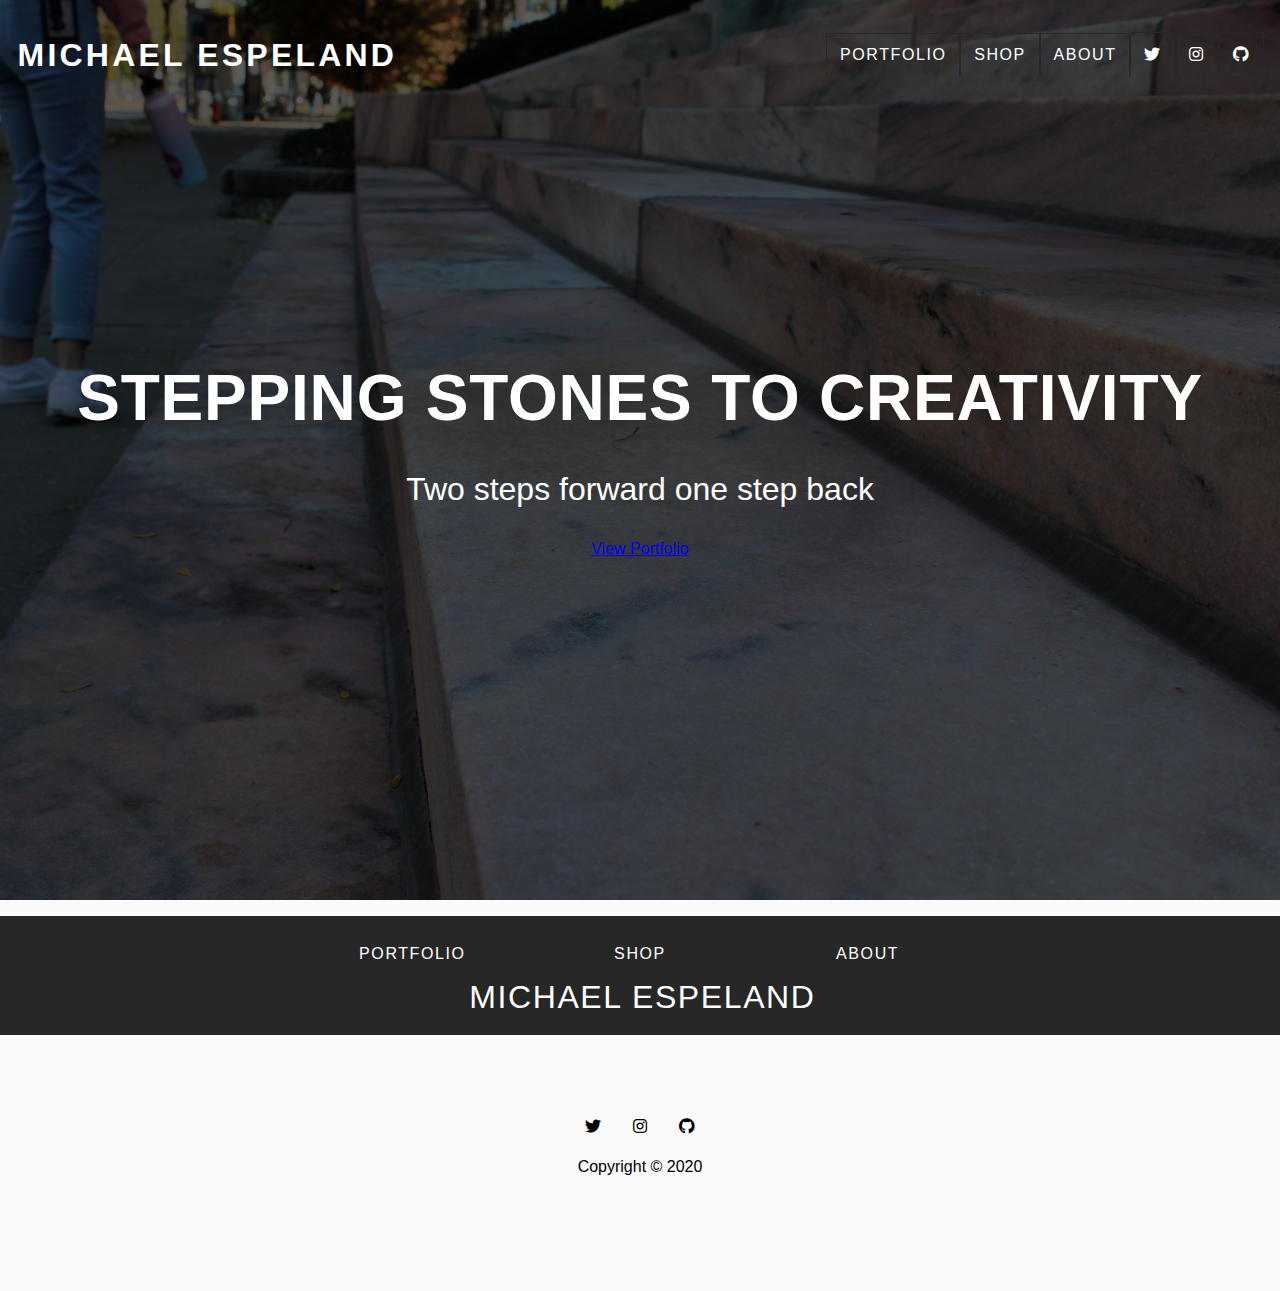
<file: index.html>
<!DOCTYPE html>
<html lang="en">
  <head>
    <meta charset="UTF-8" />
    <meta name="viewport" content="width=device-width, initial-scale=1.0" />
    <link rel="stylesheet" href="css/styles.css" />
    <link rel="stylesheet" href="css/glightbox.min.css" />
    <link rel="stylesheet" href="css/all.min.css" />
    <title>Document</title>
  </head>
  <body class="hero-image-box">
    <header class="hero-box">
      <section class="hero-image-box">
        <img
          src="img/michael-espeland-stairs-college-campus.jpg"
          alt="Picture of red stairs leading to library"
          class="hero-img"
        />
      </section>

      <nav class="nav-bar hero-nav">
        <h1 class="logo"><a href="index.html">Michael Espeland</a></h1>
        <ul class="nav-menu">
          <li class="nav-item"><a href="portfolio.html">Portfolio</a></li>
          <li class="nav-item"><a href="shop.html">Shop</a></li>
          <li class="nav-item"><a href="about.html">About</a></li>
          <li class="nav-item social-nav-item">
            <a href="https://twitter.com/nagu_nak" aria-label="link to twitter"
              ><i class="fab fa-twitter" aria-hidden="true"></i
            ></a>
          </li>
          <li class="nav-item social-nav-item">
            <a
              href="https://instagram.com/nagu_art"
              aria-label="link to instagram"
              ><i class="fab fa-instagram" aria-hidden="true"></i
            ></a>
          </li>
          <li class="nav-item social-nav-item">
            <a
              href="https://github.com/Michael22335"
              aria-label="link to twitter"
              ><i class="fab fa-github" aria-hidden="true"></i
            ></a>
          </li>
        </ul>
      </nav>
      <section class="hero-text-box">
        <h1 class="hero-heading">Stepping stones to creativity</h1>
        <p class="hero-text">Two steps forward one step back</p>
        <p><a href="portfolio.html"><buttonclass="hero-button">View Portfolio</button></a></p>
      </section>
    </header>


    
    <footer>
      <nav class="nav-bar footer-nav">
        <ul class="nav-menu">
          <li class="nav-item"><a href="portfolio.html">Portfolio</a></li>
          <li class="nav-item"><a href="shop.html">Shop</a></li>
          <li class="nav-item"><a href="about.html">About</a></li>
          <li class="nav-item logo footer-logo">
            <a href="index.html">Michael Espeland</a>
          </li>
        </ul>
      </nav>
      <section class="footer-social">
        <a href="https://twitter.com/nagu_nak" aria-label="link to twitter"
          ><i class="fab fa-twitter" aria-hidden="true"></i
        ></a>

        <a href="https://instagram.com/nagu_art" aria-label="link to instagram"
          ><i class="fab fa-instagram" aria-hidden="true"></i
        ></a>

        <a href="https://github.com/Michael22335" aria-label="link to twitter"
          ><i class="fab fa-github" aria-hidden="true"></i
        ></a>
      </section>
      <p class="footer-copyright">Copyright &copy; 2020</p>

    </footer>
  </body>
</html>
</file>
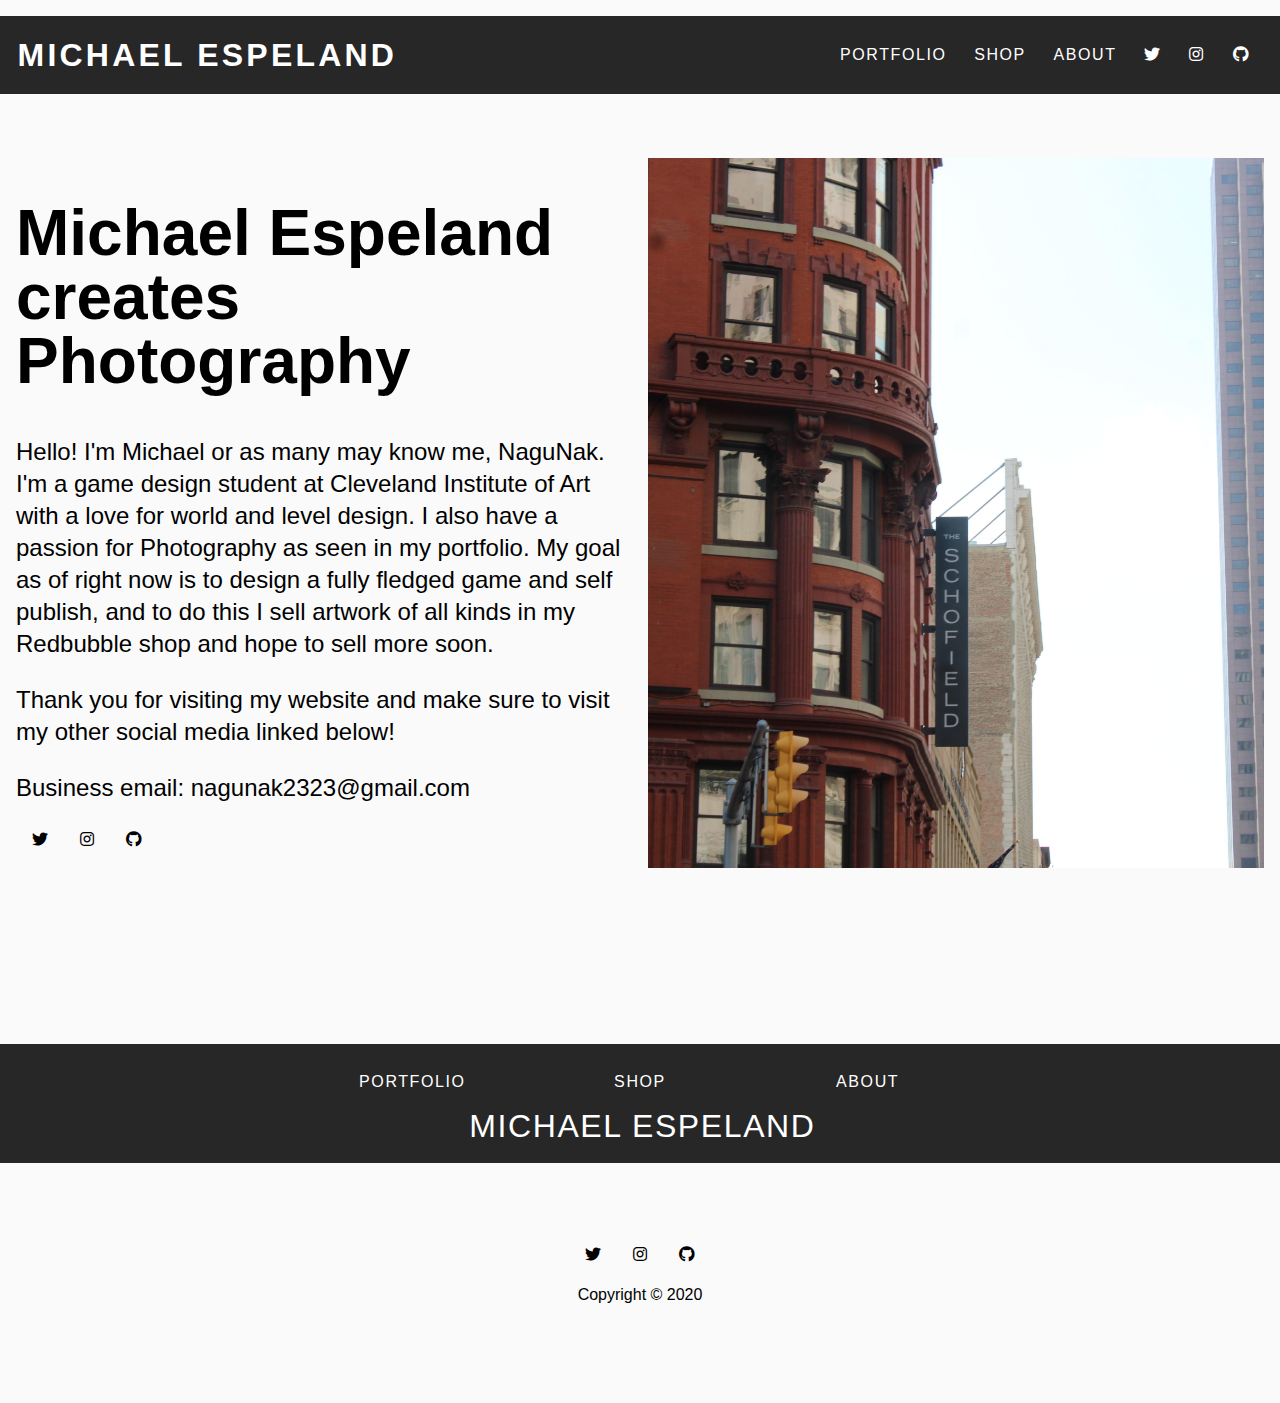
<file: about.html>
<!DOCTYPE html>
<html lang="en">
  <head>
    <meta charset="UTF-8" />
    <meta name="viewport" content="width=device-width, initial-scale=1.0" />
    <link rel="stylesheet" href="css/styles.css" />
    <link rel="stylesheet" href="css/glightbox.min.css" />
    <link rel="stylesheet" href="css/all.min.css" />
    <title>About</title>
  </head>
  <body>
    <header>
      <nav class="nav-bar">
        <h1 class="logo"><a href="index.html">Michael Espeland</a></h1>
        <ul class="nav-menu">
          <li class="nav-item"><a href="portfolio.html">Portfolio</a></li>
          <li class="nav-item"><a href="shop.html">Shop</a></li>
          <li class="nav-item"><a href="about.html">About</a></li>
          <li class="nav-item social-nav-item">
            <a href="https://twitter.com/nagu_nak" aria-label="link to twitter"
              ><i class="fab fa-twitter" aria-hidden="true"></i
            ></a>
          </li>
          <li class="nav-item social-nav-item">
            <a
              href="https://instagram.com/nagu_art"
              aria-label="link to instagram"
              ><i class="fab fa-instagram" aria-hidden="true"></i
            ></a>
          </li>
          <li class="nav-item social-nav-item">
            <a
              href="https://github.com/Michael22335"
              aria-label="link to twitter"
              ><i class="fab fa-github" aria-hidden="true"></i
            ></a>
          </li>
        </ul>
      </nav>


    <main class="about-page">
      <section class="about-text">
        <h1>Michael Espeland creates Photography</h1>
        <p>
          Hello! I'm Michael or as many may know me, NaguNak. I'm a game design student at Cleveland Institute of Art with a love for world and level design. I also have a passion for Photography as seen in my portfolio. My goal as of right now is to design a fully fledged game and self publish, and to do this I sell artwork of all kinds in my Redbubble shop and hope to sell more soon.
        </p>
        <p>
          Thank you for visiting my website and make sure to visit my other social media linked below!
        </p>
        <p>Business email: nagunak2323@gmail.com</p>

        <section class="about-social">
          <a href="https://twitter.com/nagu_nak" aria-label="link to twitter"
            ><i class="fab fa-twitter" aria-hidden="true"></i
          ></a>

          <a
            href="https://instagram.com/nagu_art"
            aria-label="link to instagram"
            ><i class="fab fa-instagram" aria-hidden="true"></i
          ></a>

          <a href="https://github.com/Michael22335" aria-label="link to twitter"
            ><i class="fab fa-github" aria-hidden="true"></i
          ></a>
        </section>
      </section>
      <section class="about-image">
        <img src="img/michael-espeland-cleveland-city.jpg" alt="Amatuer photo" />
      </section>
    </main>

    <footer>
      <nav class="nav-bar footer-nav">
        <ul class="nav-menu">
          <li class="nav-item"><a href="portfolio.html">Portfolio</a></li>
          <li class="nav-item"><a href="shop.html">Shop</a></li>
          <li class="nav-item"><a href="about.html">About</a></li>
          <li class="nav-item logo footer-logo">
            <a href="index.html">Michael Espeland</a>
          </li>
        </ul>
      </nav>
      <section class="footer-social">
        <a href="https://twitter.com/nagu_nak" aria-label="link to twitter"
          ><i class="fab fa-twitter" aria-hidden="true"></i
        ></a>

        <a href="https://instagram.com/nagu_art" aria-label="link to instagram"
          ><i class="fab fa-instagram" aria-hidden="true"></i
        ></a>

        <a href="https://github.com/Michael22335" aria-label="link to twitter"
          ><i class="fab fa-github" aria-hidden="true"></i
        ></a>
      </section>
      <p class="footer-copyright">Copyright &copy; 2020</p>
    </footer>
  </body>
</html>
</file>
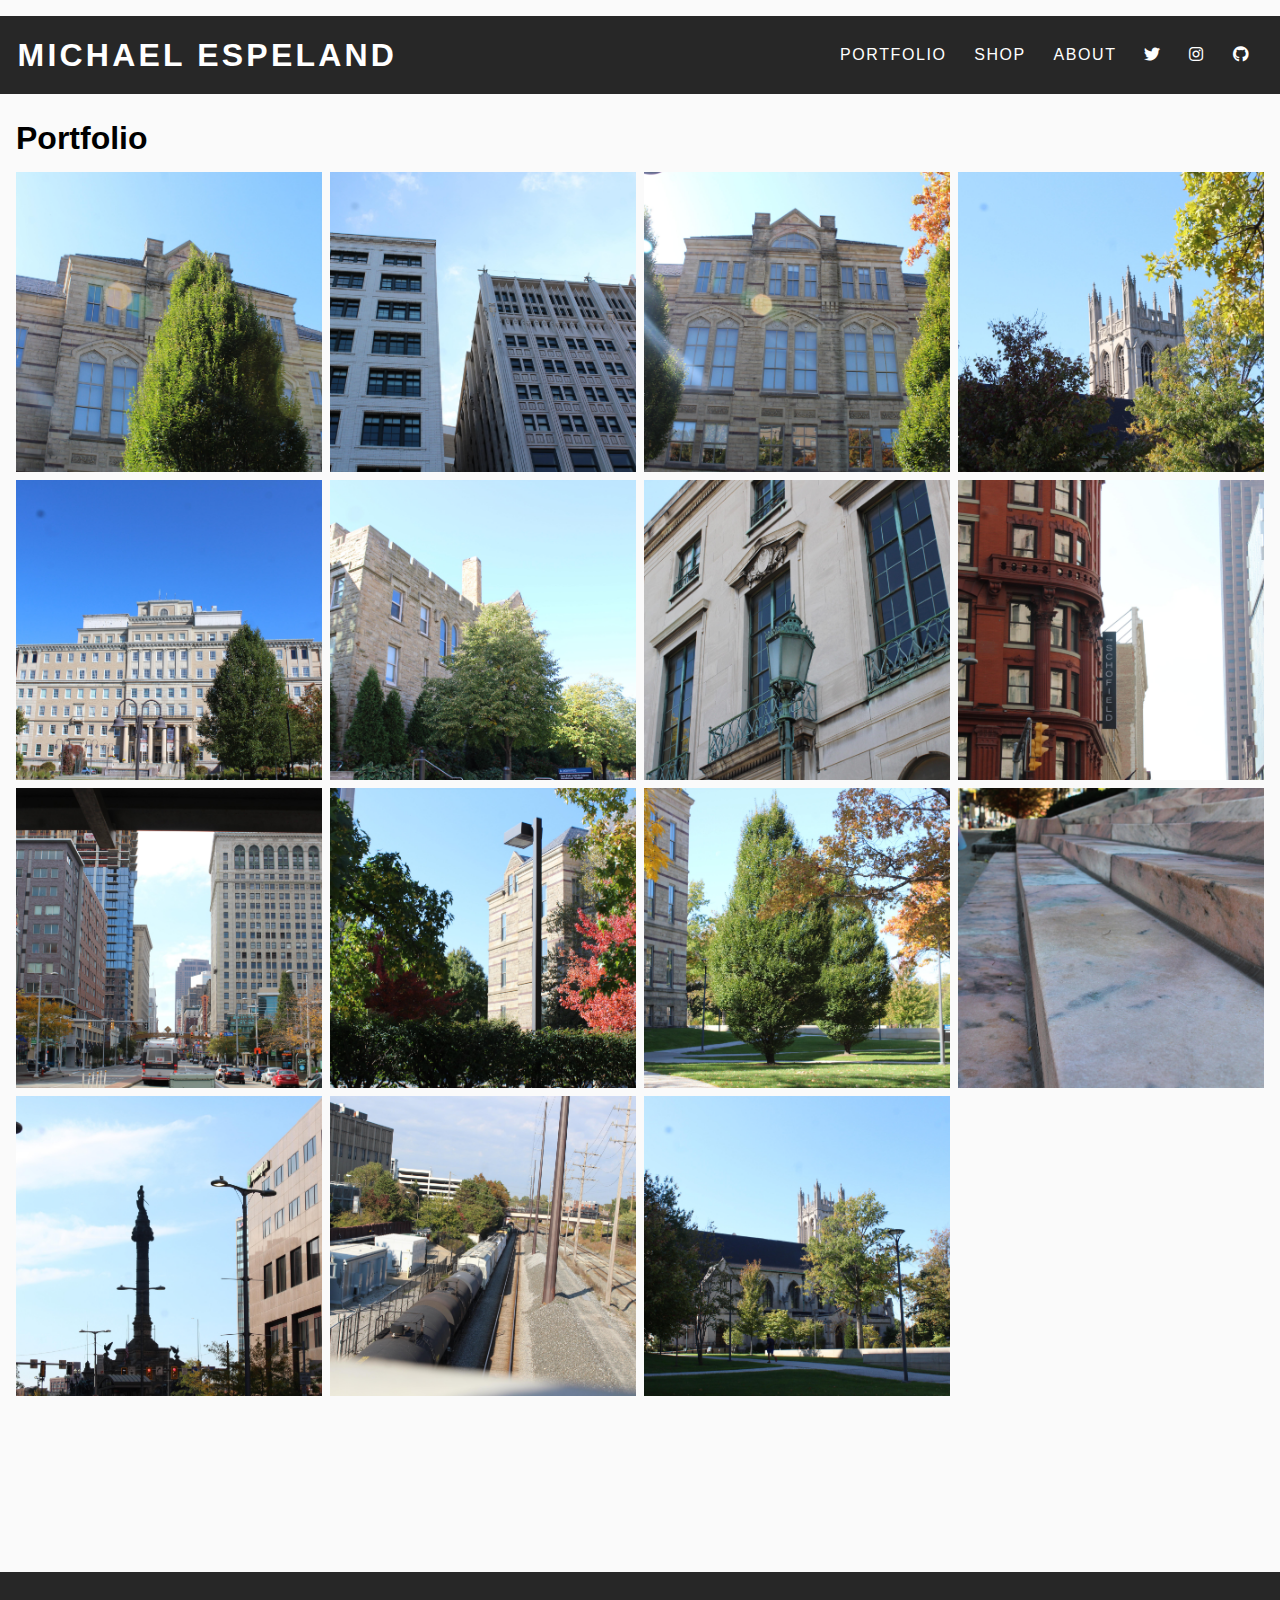
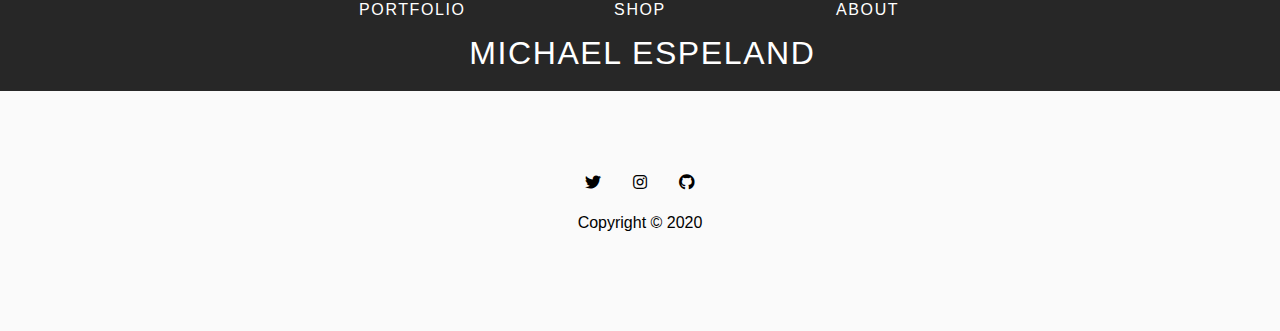
<file: portfolio.html>
<!DOCTYPE html>
<html lang="en">
  <head>
    <meta charset="UTF-8" />
    <meta name="viewport" content="width=device-width, initial-scale=1.0" />
    <link rel="stylesheet" href="css/styles.css" />
    <link rel="stylesheet" href="css/glightbox.min.css" />
    <link rel="stylesheet" href="css/all.min.css" />
    <title>Portfolio</title>
  </head>
  <body>
    <header>
      <nav class="nav-bar">
        <h1 class="logo"><a href="index.html">Michael Espeland</a></h1>
        <ul class="nav-menu">
          <li class="nav-item"><a href="portfolio.html">Portfolio</a></li>
          <li class="nav-item"><a href="shop.html">Shop</a></li>
          <li class="nav-item"><a href="about.html">About</a></li>
          <li class="nav-item social-nav-item">
            <a href="https://twitter.com/nagu_nak" aria-label="link to twitter"
              ><i class="fab fa-twitter" aria-hidden="true"></i
            ></a>
          </li>
          <li class="nav-item social-nav-item">
            <a
              href="https://instagram.com/nagu_art"
              aria-label="link to instagram"
              ><i class="fab fa-instagram" aria-hidden="true"></i
            ></a>
          </li>
          <li class="nav-item social-nav-item">
            <a
              href="https://github.com/Michael22335"
              aria-label="link to twitter"
              ><i class="fab fa-github" aria-hidden="true"></i
            ></a>
          </li>
        </ul>
      </nav>
    </header>
    <main class="gallery-page">
      <h1>Portfolio</h1>
      <section class="portfolio-gallery">
        <div class="gallery-item">
          <a
            href="img/michael-espeland-cleveland-building-tree.jpg"
            class="glightbox"
            ><img
              src="img/michael-espeland-cleveland-building-tree.jpg"
              alt="photo of a tree in front of a building by photographer michael espeland"
              title="building behind tree"
              class="gallery-img"
          /></a>
        </div>
        <div class="gallery-item">
          <a
            href="img/michael-espeland-cleveland-buildings-campus.jpg"
            class="glightbox"
            ><img
              src="img/michael-espeland-cleveland-buildings-campus.jpg"
              alt="two tall building side by side taken on a sunny day by photographer michael espeland"
              title="two building"
              class="gallery-img"
          /></a>
        </div>
    </div>
    <div class="gallery-item">
      <a
        href="img/michael-espeland-cleveland-campus-building.jpg"
        class="glightbox"
        ><img
          src="img/michael-espeland-cleveland-campus-building.jpg"
          alt="older building on case western reserve university campus taken during a sunny day by photographer michael espeland"
          title="old building"
          class="gallery-img"
      /></a>
    </div>
</div>
<div class="gallery-item">
  <a
    href="img/michael-espeland-cleveland-campus-church.jpg"
    class="glightbox"
    ><img
      src="img/michael-espeland-cleveland-campus-church.jpg"
      alt="gothic style church framed by trees on all sides taken on a sunny by photographer michael espeland"
      title="gothic church"
      class="gallery-img"
  /></a>
</div>
</div>
<div class="gallery-item">
  <a
    href="img/michael-espeland-cleveland-campus-historic.jpg"
    class="glightbox"
    ><img
      src="img/michael-espeland-cleveland-campus-historic.jpg"
      alt="three story long building with tree in frony of it by photographer michael espeland"
      title="long building"
      class="gallery-img"
  /></a>
</div>
</div>
<div class="gallery-item">
  <a
    href="img/michael-espeland-cleveland-campus-trees.jpg"
    class="glightbox"
    ><img
      src="img/michael-espeland-cleveland-campus-trees.jpg"
      alt="cwru campus building with trees in front of it by photographer michael espeland"
      title="cwru building"
      class="gallery-img"
  /></a>
</div>
</div>
<div class="gallery-item">
  <a
    href="img/michael-espeland-cleveland-campus.jpg"
    class="glightbox"
    ><img
      src="img/michael-espeland-cleveland-campus.jpg"
      alt="library on cwru campus with green lightpole in front of it by photographer michael espeland"
      title="library"
      class="gallery-img"
  /></a>
</div>
</div>
<div class="gallery-item">
  <a
    href="img/michael-espeland-cleveland-city.jpg"
    class="glightbox"
    ><img
      src="img/michael-espeland-cleveland-city.jpg"
      alt="dountown cleveland schofield building by photographer michael espeland"
      title="schofield building"
      class="gallery-img"
  /></a>
</div>
</div>
<div class="gallery-item">
  <a
    href="img/michael-espeland-cleveland-downtown.jpg"
    class="glightbox"
    ><img
      src="img/michael-espeland-cleveland-downtown.jpg"
      alt="wide shot of sky scrpaers in downtown cleveland ohio by photographer michael espeland"
      title="downtown cleveland"
      class="gallery-img"
  /></a>
</div>
</div>
<div class="gallery-item">
  <a
    href="img/michael-espeland-cleveland-lightpole.jpg"
    class="glightbox"
    ><img
      src="img/michael-espeland-cleveland-lightpole.jpg"
      alt="cwru campus building peeking through many trees by photographer michael espeland"
      title="trees surround building"
      class="gallery-img"
  /></a>
</div>
</div>
<div class="gallery-item">
  <a
    href="img/michael-espeland-clevevland-fall-campus-tree.jpg"
    class="glightbox"
    ><img
      src="img/michael-espeland-clevevland-fall-campus-tree.jpg"
      alt="the fall trees in cwru campus by photographer michael espeland"
      title="fall trees"
      class="gallery-img"
  /></a>
</div>
</div>
<div class="gallery-item">
  <a
    href="img/michael-espeland-stairs-college-campus.jpg"
    class="glightbox"
    ><img
      src="img/michael-espeland-stairs-college-campus.jpg"
      alt="the steps of cwru library by photographer michael espeland"
      title="library steps"
      class="gallery-img"
  /></a>
</div>
</div>
<div class="gallery-item">
  <a
    href="img/michael-espeland-statue.jpg"
    class="glightbox"
    ><img
      src="img/michael-espeland-statue.jpg"
      alt="monument in downtown cleveland by photographer michael espeland"
      title="monument"
      class="gallery-img"
  /></a>
</div>
</div>
<div class="gallery-item">
  <a
    href="img/michael-espeland-train-cleveland.jpg"
    class="glightbox"
    ><img
      src="img/michael-espeland-train-cleveland.jpg"
      alt="train flying down the tracks in uptown cleveland by photographer michael espeland"
      title="train"
      class="gallery-img"
  /></a>
</div>
</div>
<div class="gallery-item">
  <a
    href="img/michael-espeland-trees-cleveland.jpg"
    class="glightbox"
    ><img
      src="img/michael-espeland-trees-cleveland.jpg"
      alt="chruch wide shot framed by trees by photographer michael espeland"
      title="wide shot church"
      class="gallery-img"
  /></a>
</div>
      </section>
    </main>

    <footer>
      <nav class="nav-bar footer-nav">
        <ul class="nav-menu">
          <li class="nav-item"><a href="portfolio.html">Portfolio</a></li>
          <li class="nav-item"><a href="shop.html">Shop</a></li>
          <li class="nav-item"><a href="about.html">About</a></li>
          <li class="nav-item logo footer-logo">
            <a href="index.html">Michael Espeland</a>
          </li>
        </ul>
      </nav>
      <section class="footer-social">
        <a href="https://twitter.com/nagu_nak" aria-label="link to twitter"
          ><i class="fab fa-twitter" aria-hidden="true"></i
        ></a>

        <a href="https://instagram.com/nagu_art" aria-label="link to instagram"
          ><i class="fab fa-instagram" aria-hidden="true"></i
        ></a>

        <a href="https://github.com/Michael22335" aria-label="link to twitter"
          ><i class="fab fa-github" aria-hidden="true"></i
        ></a>
      </section>
      <p class="footer-copyright">Copyright &copy; 2020</p>
    </footer>
    <script src="js/glightbox.min.js"></script>
    <script type="text/javascript">
    const lightbox = GLightbox({loop: true });</script>
  </body>
</html>
</file>
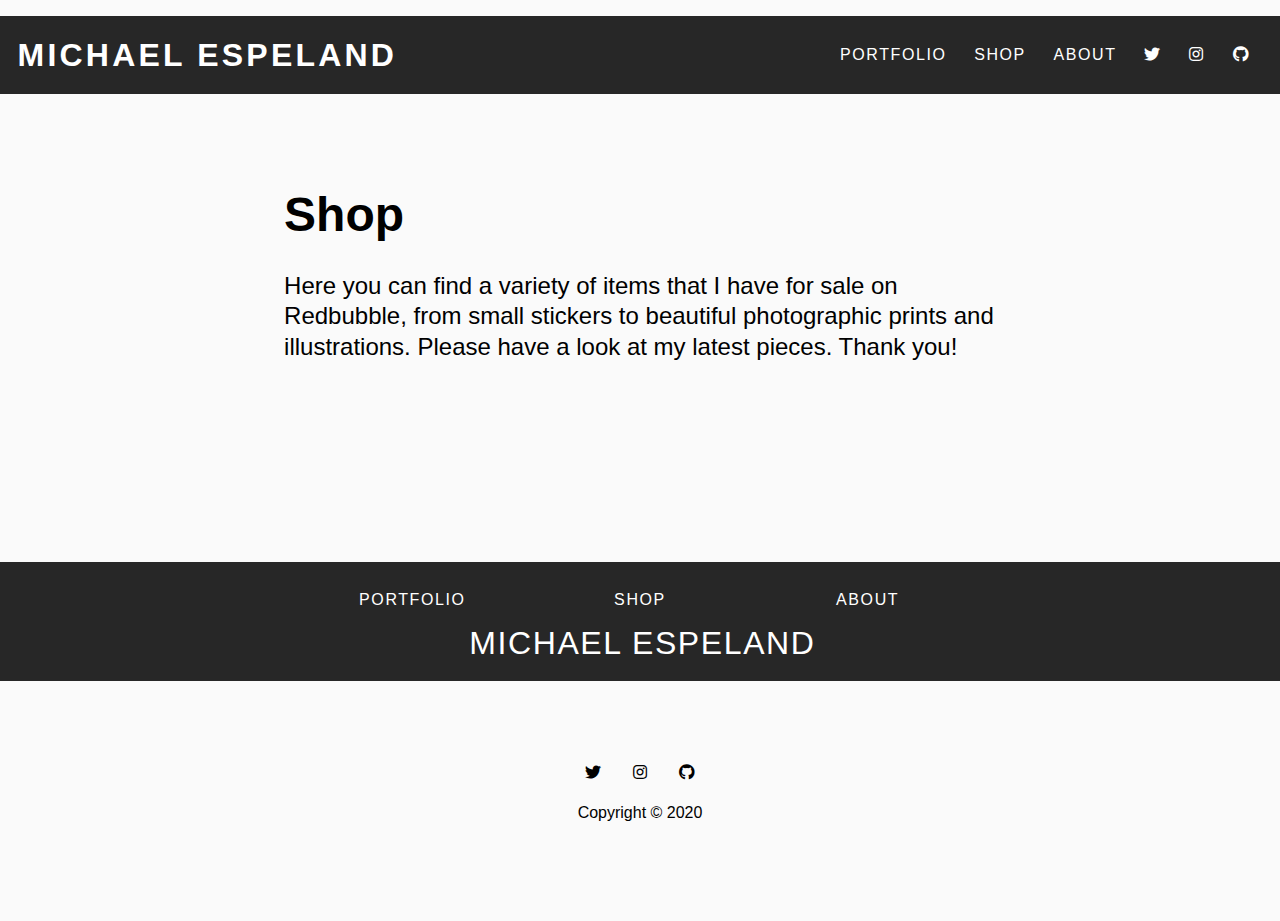
<file: shop.html>
<!DOCTYPE html>
<html lang="en">
  <head>
    <meta charset="UTF-8" />
    <meta name="viewport" content="width=device-width, initial-scale=1.0" />
    <link rel="stylesheet" href="css/styles.css" />
    <link rel="stylesheet" href="css/glightbox.min.css" />
    <link rel="stylesheet" href="css/all.min.css" />
    <title>Shop</title>
  </head>
  <body>
    <header>
      <nav class="nav-bar">
        <h1 class="logo"><a href="index.html">Michael Espeland</a></h1>
        <ul class="nav-menu">
          <li class="nav-item"><a href="portfolio.html">Portfolio</a></li>
          <li class="nav-item"><a href="shop.html">Shop</a></li>
          <li class="nav-item"><a href="about.html">About</a></li>
          <li class="nav-item social-nav-item">
            <a href="https://twitter.com/nagu_nak" aria-label="link to twitter"
              ><i class="fab fa-twitter" aria-hidden="true"></i
            ></a>
          </li>
          <li class="nav-item social-nav-item">
            <a
              href="https://instagram.com/nagu_art"
              aria-label="link to instagram"
              ><i class="fab fa-instagram" aria-hidden="true"></i
            ></a>
          </li>
          <li class="nav-item social-nav-item">
            <a
              href="https://github.com/Michael22335"
              aria-label="link to twitter"
              ><i class="fab fa-github" aria-hidden="true"></i
            ></a>
          </li>
        </ul>
      </nav>
    </header>
    <main class="shop-page">
      <section class="text-box">
        <h1>Shop</h1>
        <p>
          Here you can find a variety of items that I have for sale on
          Redbubble, from small stickers to beautiful photographic prints and
          illustrations. Please have a look at my latest pieces. Thank you!
        </p>
      </section>
      <section class="shop-box">
        <script
          type="text/javascript"
          src="https://www.redbubble.com/assets/external_portfolio.js"
        ></script>
        <script id="rb-xzfcxvzx" type="text/javascript">
          new RBExternalPortfolio(
            "www.redbubble.com",
            "nagunak",
            3,
            4
          ).renderIframe();
        </script>
      </section>
    </main>
    <footer>
      <nav class="nav-bar footer-nav">
        <ul class="nav-menu">
          <li class="nav-item"><a href="portfolio.html">Portfolio</a></li>
          <li class="nav-item"><a href="shop.html">Shop</a></li>
          <li class="nav-item"><a href="about.html">About</a></li>
          <li class="nav-item logo footer-logo">
            <a href="index.html">Michael Espeland</a>
          </li>
        </ul>
      </nav>
      <section class="footer-social">
        <a href="https://twitter.com/nagu_nak" aria-label="link to twitter"
          ><i class="fab fa-twitter" aria-hidden="true"></i
        ></a>

        <a href="https://instagram.com/nagu_art" aria-label="link to instagram"
          ><i class="fab fa-instagram" aria-hidden="true"></i
        ></a>

        <a href="https://github.com/Michael22335" aria-label="link to twitter"
          ><i class="fab fa-github" aria-hidden="true"></i
        ></a>
      </section>
      <p class="footer-copyright">Copyright &copy; 2020</p>
    </footer>
  </body>
</html>
</file>
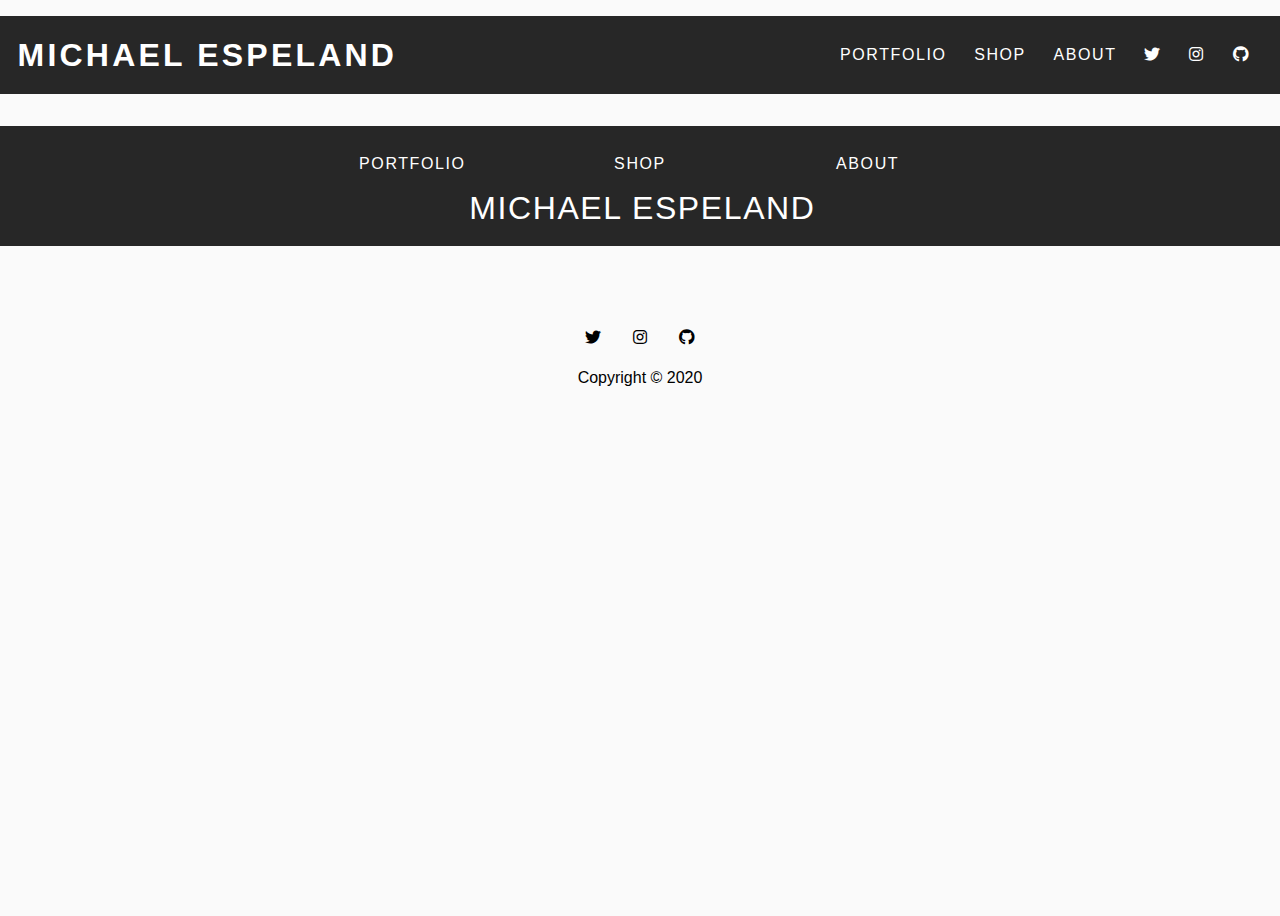
<file: template.html>
<!DOCTYPE html>
<html lang="en">
  <head>
    <meta charset="UTF-8" />
    <meta name="viewport" content="width=device-width, initial-scale=1.0" />
    <link rel="stylesheet" href="css/styles.css" />
    <link rel="stylesheet" href="css/glightbox.min.css" />
    <link rel="stylesheet" href="css/all.min.css" />
    <title>Document</title>
  </head>
  <body>
    <header>
      <nav class="nav-bar">
        <h1 class="logo"><a href="index.html">Michael Espeland</a></h1>
        <ul class="nav-menu">
          <li class="nav-item"><a href="portfolio.html">Portfolio</a></li>
          <li class="nav-item"><a href="shop.html">Shop</a></li>
          <li class="nav-item"><a href="about.html">About</a></li>
          <li class="nav-item social-nav-item">
            <a href="https://twitter.com/nagu_nak" aria-label="link to twitter"
              ><i class="fab fa-twitter" aria-hidden="true"></i
            ></a>
          </li>
          <li class="nav-item social-nav-item">
            <a
              href="https://instagram.com/nagu_art"
              aria-label="link to instagram"
              ><i class="fab fa-instagram" aria-hidden="true"></i
            ></a>
          </li>
          <li class="nav-item social-nav-item">
            <a
              href="https://github.com/Michael22335"
              aria-label="link to twitter"
              ><i class="fab fa-github" aria-hidden="true"></i
            ></a>
          </li>
        </ul>
      </nav>
    </header>
    <footer>
      <nav class="nav-bar footer-nav">
        <ul class="nav-menu">
          <li class="nav-item"><a href="portfolio.html">Portfolio</a></li>
          <li class="nav-item"><a href="shop.html">Shop</a></li>
          <li class="nav-item"><a href="about.html">About</a></li>
          <li class="nav-item logo footer-logo">
            <a href="index.html">Michael Espeland</a>
          </li>
        </ul>
      </nav>
      <section class="footer-social">
        <a href="https://twitter.com/nagu_nak" aria-label="link to twitter"
          ><i class="fab fa-twitter" aria-hidden="true"></i
        ></a>

        <a href="https://instagram.com/nagu_art" aria-label="link to instagram"
          ><i class="fab fa-instagram" aria-hidden="true"></i
        ></a>

        <a href="https://github.com/Michael22335" aria-label="link to twitter"
          ><i class="fab fa-github" aria-hidden="true"></i
        ></a>
      </section>
      <p class="footer-copyright">Copyright &copy; 2020</p>
    </footer>
  </body>
</html>
</file>
<file: css/styles.css>
html {
  font-size: 100%;
  line-height: 1.5rem;
  box-sizing: border-box;
  font-family: Arial, Helvetica, sans-serif;
  height: 100%;
  color: rgb(0, 0, 0);
}

body {
  margin: 0 auto;
  padding: 0;
  min-height: 100%;
  background-color: rgb(250, 250, 250);
}

*,
*::before,
*::after {
  box-sizing: inherit;
}

img,
video {
  width: 100%;
  height: auto;
  display: block;
}

/* Begin Header Navbar Styles */
.nav-bar {
  display: flex;
  flex-wrap: wrap;
  justify-content: center;
  align-items: center;
  line-height: 1rem;
  overflow: hidden;
  background-color: rgb(39, 39, 39);
}

.logo,
.nav-menu {
  text-transform: uppercase;
}
.logo,
.nav-item {
  white-space: nowrap;
}

.nav-menu {
  list-style: none;
  display: flex;
  flex-wrap: wrap;
  justify-content: space-evenly;
  align-items: center;
  padding: 0;
  margin: 0;
}

.nav-item {
  flex: 1 0 33.3%;
  text-align: center;
}

.social-nav-item {
  flex: 1 1 10%;
  height: 2.9rem;
}

.logo a,
.nav-menu a {
  display: block;
  text-decoration: none;
  letter-spacing: 0.2rem;
  padding: 0.8rem;
  color: white;
}

.logo a {
  font-weight: 700;
  font-size: 2rem;
}

.nav-menu a {
  font-weight: 400;
  letter-spacing: 0.1rem;
  border: 1px solid rgb(39, 39, 39);
  transition: all ease 0.1s;
}

.nav-menu a:hover {
  border: 1px solid rgb(255, 255, 255);
}

/* Hero Header Navbar Changes */

.hero-nav {
  background: none;
  grid-column: 1/-1;
  grid-row: 1/ -1;
  background: none;
  align-content: top;
  z-index: 10;
}

.hero-nav .logo a,
.hero-nav .nav-menu a {
  color: rgb(255, 255, 255);
}

.hero-nav .nav-menu a:hover {
  border-bottom: 1px solid #ffffff;
}

.hero-nav .nav-menu a {
  border-bottom: 1px solid rgba(0, 0, 0, 0);
}

/* Homepage Hero */

.hero-box {
  display: grid;
  grid-template-columns: 1fr;
  grid-template-rows: 1fr;
  grid-gap: 0px;
  align-content: center;
  justify-content: center;
  align-items: start;
  height: 100%;
}

.hero-image-box {
  height: 100vh;
  max-width: 100%;
  display: grid;
  grid-column: 1 / -1;
  grid-row: 1 / -1;
}

.hero-image-box::after {
  content: "";
  background-color: rgba(0, 0, 0, 0.4);
  height: 100%;
  width: 100%;
  position: absolute;
  top: 0;
  left: 0;
}

.hero-img,
.hero-video {
  width: 100%;
  height: 100%;
  object-fit: cover;
}

.hero-video {
  background-color: #000;
  background-image: url("../img/ocean.jpg");
  background-repeat: no-repeat;
  background-size: cover;
  background-position: center;
}

.hero-text-box {
  grid-row: 1 / -1;
  grid-column: 1 / -1;
  align-self: center;
  padding: 1rem;
  z-index: 10;
  text-align: center;
}

.hero-heading {
  font-size: 1.5rem;
  letter-spacing: 0.05rem;
  font-weight: bold;
  text-transform: uppercase;
  color: white;
}

.hero-text {
  font-size: 1rem;
  margin-top: 0.5rem;
  color: white;
}

.hero-button {
  display: inline-block;
  padding: 0.75rem 2rem;
  background: none;
  color: white;
  font-size: 1.2rem;
  font-weight: bold;
  border: 1px solid white;
  border-radius: 5px;
  margin-top: 2rem;
}

.hero-button:hover {
  transform: scale(0.95);
}

.hero-button:active {
  background: rgba(0, 0, 0, 0.3);
}

/* About Page CSS */
.about-page {
  padding: 2rem 1rem 10rem 1rem;
  display: grid;
  grid-template-columns: 1fr;
  height: 100%;
}

.about-text {
  margin: 0 auto;
}

.about-text h1 {
  font-size: 2rem;
  line-height: 2rem;
}


.about-image img {
  height: 100%;
  object-fit: cover;
}

.about-social {
  display: flex;
  justify-content: start;
}

.about-social a {
  color: rgb(0, 0, 0);
  padding: 0 1rem 1rem 1rem;
}

/* Begin Grid Gallery Styles */
.gallery-page {
  padding: 0 1rem 10rem 1rem;
}

.portfolio-gallery {
  display: grid;
  grid-template-columns: repeat(auto-fit, minmax(300px, 1fr));
  grid-gap: 0.5rem;
  grid-auto-rows: 300px;
}

.gallery-item {
  height: 100%;
  width: 100%;
  overflow: hidden;
}

.gallery-img {
  height: 100%;
  object-fit: cover;
  transition: 0.5s ease-in-out;
}

.gallery-img:hover {
  transform: scale(1.5);
}

.gallery-span {
  grid-template-columns: 1fr;
  grid-auto-flow: dense;
}

.w-1,
.w-2,
.w-3,
.w-4,
.w-5,
.w-6 {
  grid-column: span 1;
}

.h-1,
.h-2,
.h-3,
.h-4,
.h-5,
.h-6 {
  grid-row: span 1;
}

/* styles for embedded shop page */

.shop-page {
  padding: 2rem 1rem 10rem 1rem;
}

.shop-page h1 {
  font-size: 2rem;
  line-height: 2rem;
}

.shop-page .text-box {
  max-width: 80ch;
  margin: 0 auto;
}

.shop-box {
  width: 266px;
  margin: 0 auto;
}

.shop-box iframe {
  width: 100%;
  height: 1861px; /* 8 items tall */
}

@media (min-width: 506px) {
  .shop-box {
    width: 506px;
  }
  .shop-box iframe {
    height: 930px; /*4 items tall */
  }
}

@media (min-width: 746px) {
  .shop-box {
    width: 746px;
  }
  .shop-box iframe {
    height: 740px; /* 3 items tall */
  }
}

@media (min-width: 986px) {
  .shop-box {
    width: 986px;
  }
  .shop-box iframe {
    height: 600px; /* 2 items tall */
  }
}

/* Footer Nav Extra Sytles */
.footer-logo {
  white-space: nowrap;
}

.footer-social {
  display: flex;
  justify-content: center;
  padding-top: 3rem;
}

.footer-social a {
  color: black;
  padding: 0 1rem;
}

.footer-copyright {
  text-align: center;
  padding-bottom: 6rem;
}

/* Add Medida Queries for large Screens */

@media (min-width: 600px) {
  .nav-bar {
    line-height: 1.5rem;
  }
  .nav-menu {
    padding: 0 1rem;
  }
  .nav-item {
    flex: 1 1;
  }
  .hero-nav {
    padding-bottom: 1rem;
  }
  .hero-heading {
    font-size: 4rem;
    line-height: 4rem;
  }

  .hero-text-box {
    padding: 2rem;
  }
  .hero-text {
    font-size: 2rem;
    line-height: 2rem;
  }

  .about-page {
    grid-template-columns: 1fr 1fr;
    grid-gap: 1rem;
  }

  .about-text h1 {
    font-size: 3rem;
    line-height: 3rem;
  }
  .about-text p {
    font-size: 1.1rem;
    line-height: 1.5rem;
  }

  /* Grid column and row spans for wider screens */
  .w-1 {
    grid-column: span 1;
  }
  .w-2 {
    grid-column: span 2;
  }
  .w-3 {
    grid-column: span 3;
  }
  .w-4 {
    grid-column: span 4;
  }
  .w-5 {
    grid-column: span 5;
  }
  .w-6 {
    grid-column: span 6;
  }
  .h-1 {
    grid-row: span 1;
  }
  .h-2 {
    grid-row: span 2;
  }
  .h-3 {
    grid-row: span 3;
  }
  .h-4 {
    grid-row: span 4;
  }
  .h-5 {
    grid-row: span 5;
  }
  .h-6 {
    grid-row: span 6;
  }
  .gallery-span {
    grid-template-columns: repeat(6, 1fr);
  }

  .footer-nav {
    padding-top: 2rem;
  }
  .footer-logo {
    flex-basis: 100%;
  }

  .shop-page p {
    font-size: 1.3rem;
    line-height: 1.7rem;
  }

  .shop-page h1 {
    font-size: 3rem;
    line-height: 3rem;
  }
}

@media (min-width: 920px) {
  body {
    max-width: 1400px;
  }
  .hero-body {
    max-width: unset;
  }

  .nav-bar {
    justify-content: space-between;
    padding: 1rem 0;
    margin: 1rem auto 2rem auto;
    line-height: 1rem;
  }
  .nav-menu {
    width: auto;
    justify-self: end;
  }

  .logo {
    margin: 0 0 0 0.3rem;
    justify-self: start;
  }
  .hero-nav {
    width: 100%;
  }
  .about-text h1 {
    font-size: 4rem;
    line-height: 4rem;
  }

  .about-text p {
    font-size: 1.5rem;
    line-height: 2rem;
  }

  .footer-nav {
    justify-content: space-evenly;
  }

  .shop-page p {
    font-size: 1.5rem;
    line-height: 1.9rem;
  }
}
</file>
